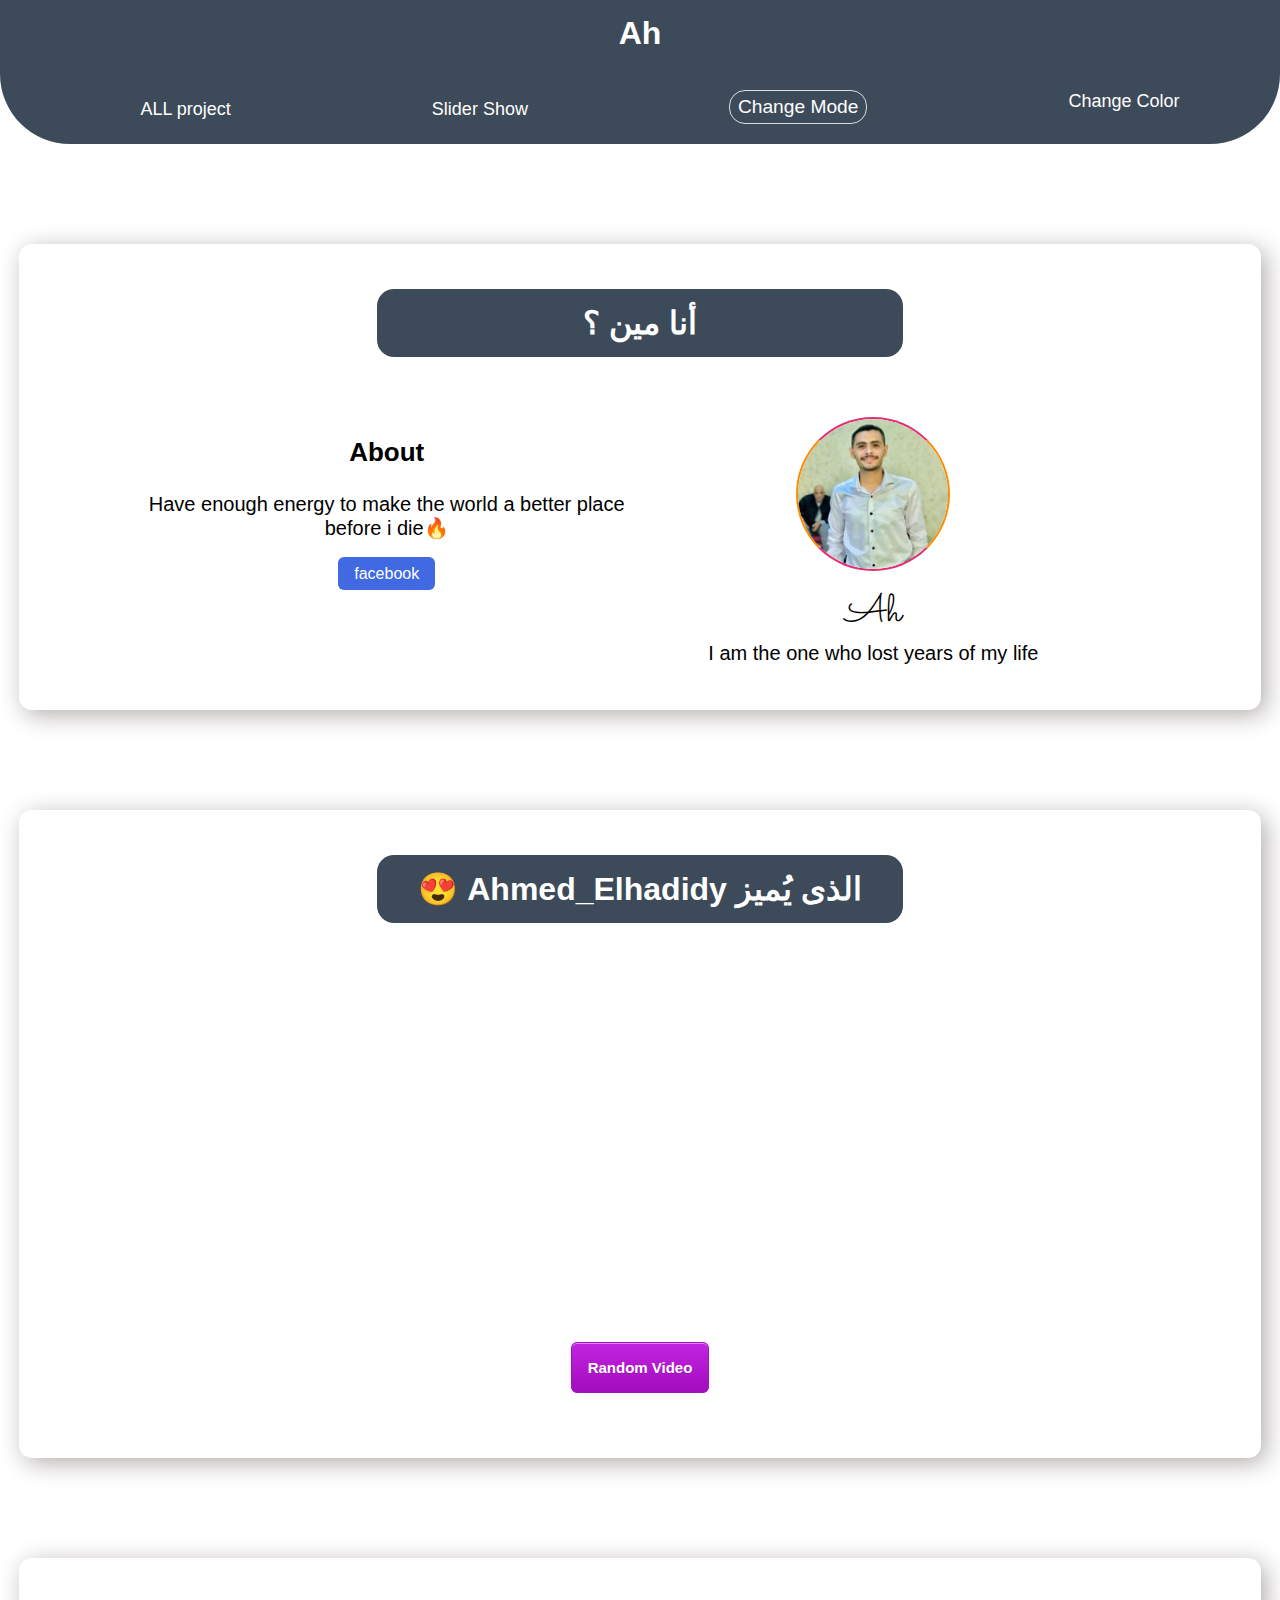
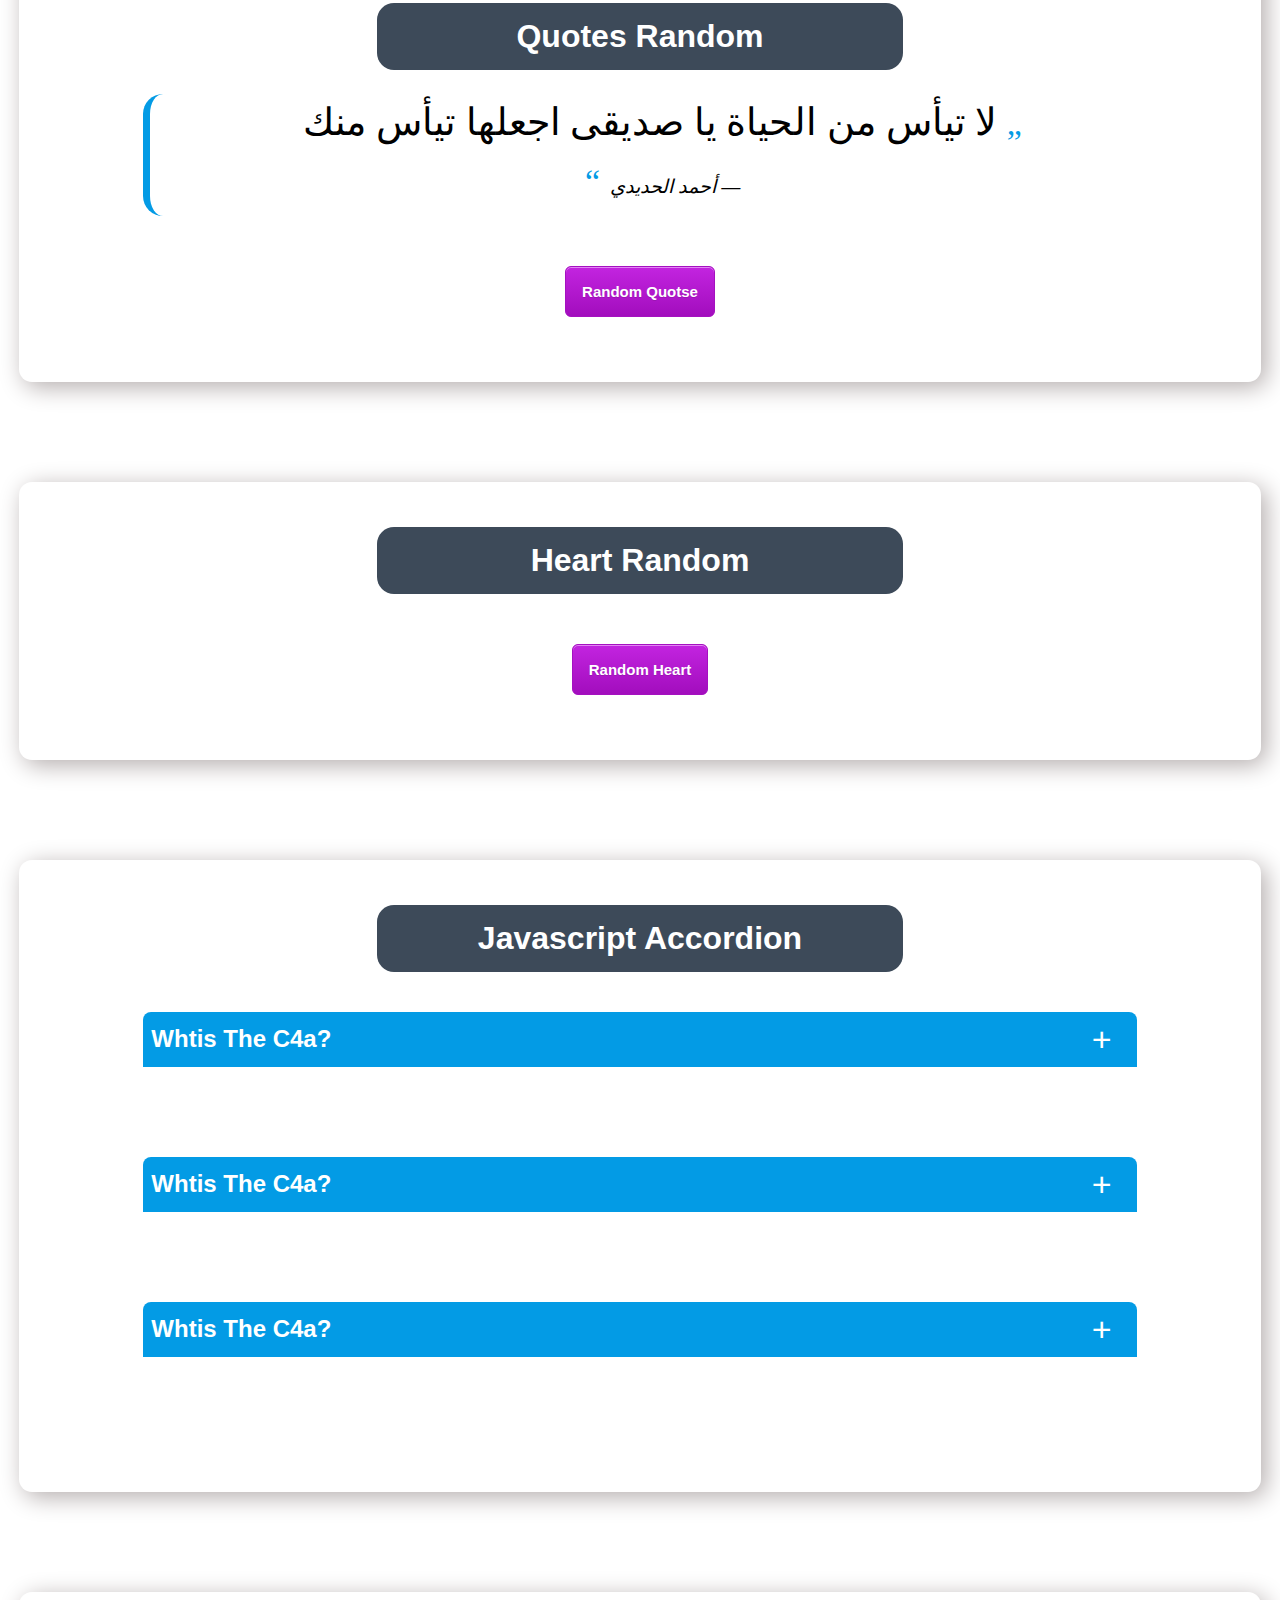
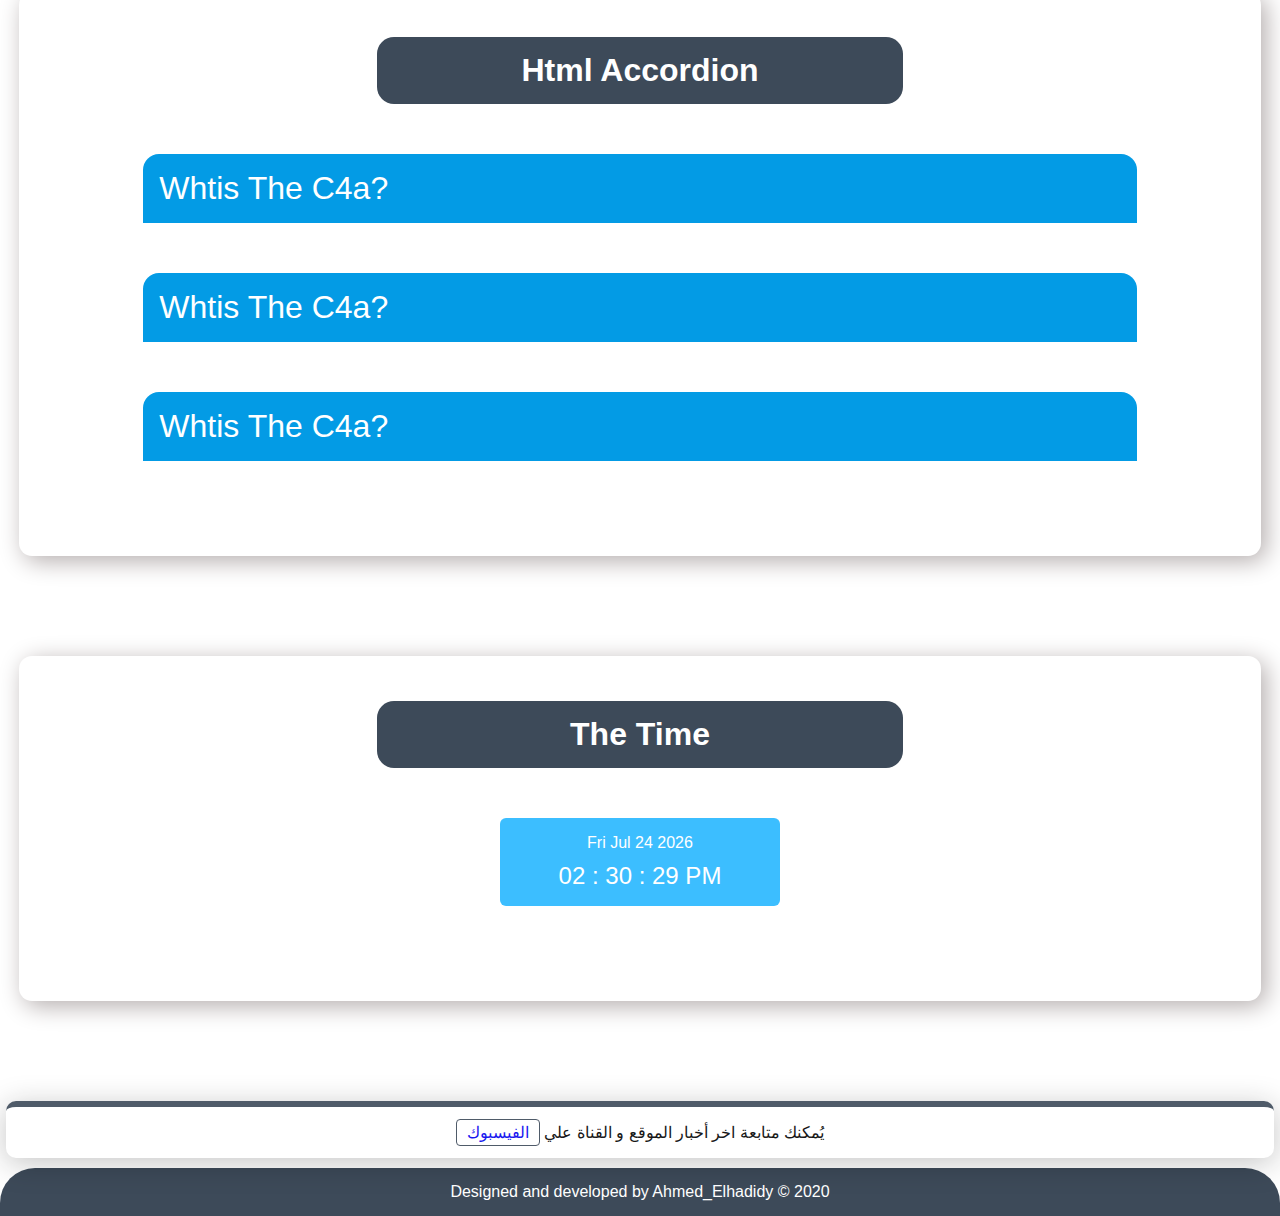
<file: index.html>
<!DOCTYPE html>

<html lang="ar">

<head>
  <meta charset="UTF-8" />
  <meta http-equiv="X-UA-Compatible" content="IE=edge" />
  <meta name="viewport" content="width=device-width, initial-scale=1.0" />
  <title>Ahmed_Elhadidy</title>
  <link rel="preconnect" href="https://fonts.gstatic.com" />
  <link href="https://fonts.googleapis.com/css2?family=Sacramento&display=swap" rel="stylesheet" />
  <link rel="stylesheet" href="style.css" />
  <script defer src="javascript/section-bg.js"></script>
  <script defer src="javascript/main.js"></script>
  <script defer src="javascript/autowriting.js"></script>
  <script defer src="javascript/randomVideo&Qoutse.js"></script>
  <script defer src="javascript/random-heart.js"></script>
  <script defer src="javascript/6-accordion.js"></script>
</head>

<body id="body">
  <header id="header" class="myheader">
    <h1 id="website"></h1>

    <nav>
      <ul class="parent">
        <li>
          <a href="https://my-portfolio-e4e2c.web.app/">
            ALL project
          </a>
        </li>
        <li><a href="slideShow.html"> Slider Show </a></li>
        <li id="dark" class="mode">Change Mode</li>
        <li id="changecolor">
          Change Color
          <ul id="hiddenul" style="display: none">
            <li id="headerbg">Header BG</li>
            <li id="titlebg">Title BG</li>
            <li id="titlecolor">Title color</li>
            <li id="sectionbg">section BG</li>
            <li id="reast" style="display: none">Reast</li>
          </ul>
        </li>
      </ul>
    </nav>
  </header>
  <main id="main">
    <section id="sec">
      <h1 class="hed">أنا مين ؟</h1>

      <div class="flex">
        <article class="left-section">
          <h3>About</h3>

          <p>
            Have enough energy to make the world a better place before i die🔥
          </p>

          <!-- <a id="you" class="youtube" href="https://www.w3schools.com/jsref/obj_event.asp">
            youtube
          </a> -->

          <a target="_blank "class="facebook" href="https://www.facebook.com/profile.php?id=100074474801379"> facebook </a>
        </article>

        <article class="right-section">
          <img class="my-img" src="photo_2022-11-16_02-48-13.jpg" alt="" />

          <h5 id="web"></h5>

          <p class="para">I am the one who lost years of my life</p>
        </article>
      </div>
    </section>

    <section>
      <h1 dir="rtl" class="hed">الذى يُميز Ahmed_Elhadidy 😍</h1>

      <div id="main-iframe">
        <div id="containeriframe">
          <iframe id="iframe" width="560" height="315"
            src="https://www.youtube.com/embed/nLFx5D4A6Lw?si=yH2ljw8fs0Ub2W1L" title="YouTube video player"
            frameborder="0" allow="accelerometer;
             autoplay; clipboard-write; encrypted-media; gyroscope; picture-in-picture; 
             web-share" referrerpolicy="strict-origin-when-cross-origin" allowfullscreen>
          </iframe>
        </div>

        <button id="randomVideo" class="myButton">Random Video</button>


      </div>

    </section>
    <section>
      <h1 dir="rtl" class="hed">Quotes Random</h1>

      <div id="">

        <div id="parentquotes">
          <blockquote dir="rtl" class="sidekick">
            لا تيأس من الحياة يا صديقى اجعلها تيأس منك <br><cite> أحمد الحديدي</cite>
          </blockquote>

        </div>

        <button id="randomquote" class="myButton">Random Quotse</button>


      </div>

    </section>
    <section>
      <h1 dir="rtl" class="hed">Heart Random</h1>

      <div id="containerheart">


      </div>
      <button id="randomheart" class="myButton">Random Heart</button>




    </section>
    <section>
      <h1 dir="rtl" class="hed">Javascript Accordion</h1>


      <div class="descrption">
        <div class="q1">
          <div id="titleAccordion">
            <h2>Whtis The C4a?</h2><div class="plus"> + </div>

          </div>
          <p  class="content">Lorem ipsum, dolor sit amet consectetur adipisicing elit.
            Odit sapiente atque alias, voluptate placeat voluptatibus aliquid deleniti,
            vitae, commodi nesciunt incidunt fugiat nulla rerum accusantium illo recusandae.
            Numquam, quo corporis.</p>
       
      </div>
        <div class="q2">
          <div id="titleAccordion">
            <h2>Whtis The C4a?</h2> <div class="plus"> + </div>

          </div>
          <p  class="content">Lorem ipsum, dolor sit amet consectetur adipisicing elit.</p>
       
      </div>
        <div class="q3">
          <div id="titleAccordion">
            <h2>Whtis The C4a?</h2><div class="plus"> + </div>

          </div>
          <p  class="content">Lorem ipsum, dolor sit amet consectetur adipisicing elit.
            Odit sapiente atque alias, voluptate placeat voluptatibus aliquid deleniti,
            vitae, commodi nesciunt incidunt fugiat nulla rerum accusantium illo recusandae.
            Numquam, quo corporis.</p>
       
      </div>
    </section>
   
    <section>
      <h1 dir="rtl" class="hed">Html Accordion</h1>


     <details>
      <summary>Whtis The C4a?</summary>
      <p>Lorem ipsum dolor sit amet consectetur adipisicing elit. Quaerat
         praesentium quas omnis debitis ipsam totam? Saepe voluptates omnis, 
        nisi dolorem aliquid numquam sit rem minima esse libero molestiae, iste mollitia?</p>
     </details>
     <details>
      <summary>Whtis The C4a?</summary>
      <p>Lorem ipsum dolor sit amet consectetur adipisicing elit. Quaerat
         praesentium quas omnis debitis ipsam totam? Saepe voluptates omnis, 
        nisi dolorem aliquid numquam sit rem minima esse libero molestiae, iste mollitia?</p>
     </details>
     <details>
      <summary>Whtis The C4a?</summary>
      <p>Lorem ipsum dolor sit amet consectetur adipisicing elit. Quaerat
         praesentium quas omnis debitis ipsam totam? Saepe voluptates omnis, 
        nisi dolorem aliquid numquam sit rem minima esse libero molestiae, iste mollitia?</p>
     </details>
    </section>
    <section>
      <h1 dir="rtl" class="hed">The Time</h1>
<div class="colok-container" id="colokContainer">
  <div class="dete">
    Sat Dc 15 2024
  </div>
  <div class="time" id="time">
    1:11:05 pm
  </div>
</div>
   </section>

    <footer>
      <p class="follow">
        يُمكنك متابعة اخر أخبار الموقع و القناة علي

        <a target="_blank" href="https://www.facebook.com/profile.php?id=100074474801379"> الفيسبوك </a>
      </p>

      <p class="design">Designed and developed by Ahmed_Elhadidy © 2020</p>
    </footer>
</body>

</html>
</file>
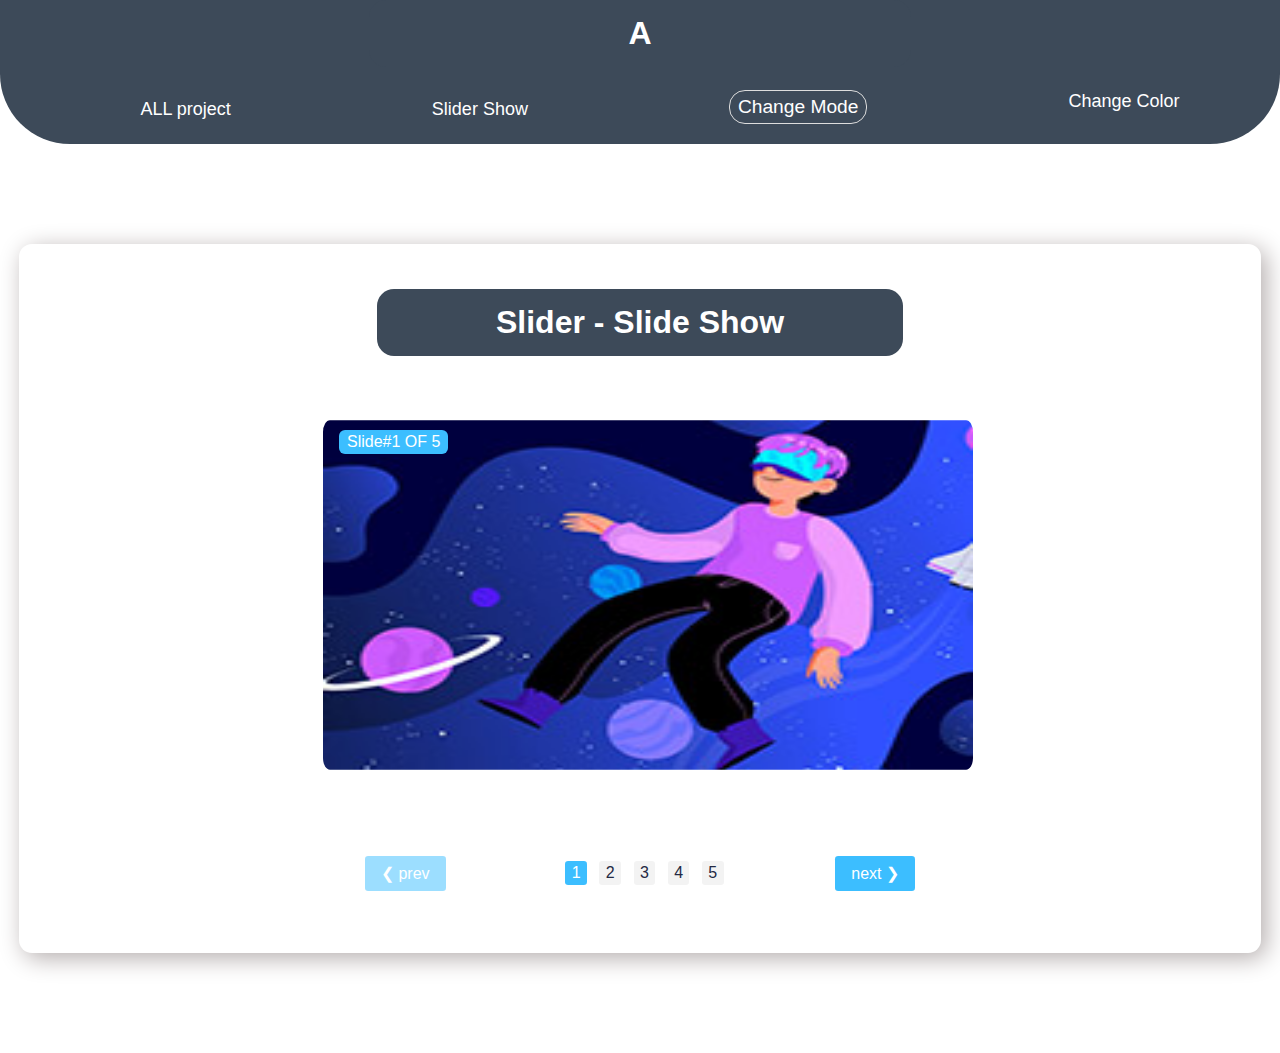
<file: slideShow.html>
<!DOCTYPE html>

<html lang="ar">

<head>
  <meta charset="UTF-8" />
  <meta http-equiv="X-UA-Compatible" content="IE=edge" />
  <meta name="viewport" content="width=device-width, initial-scale=1.0" />
  <title>Slide Show</title>
  <link rel="stylesheet" href="style.css" />
  <script defer src="javascript/main.js"></script>
  <script defer src="javascript/slider.js"></script>
</head>
<body id="body">
  <header id="header" class="myheader">
    <a href="index.html"><h1 id="tslider"></h1></a>
    <nav>
      <ul class="parent">
        <li>
          <a href="https://courses4arab.com/#available-courses">
            ALL project
          </a>
        </li>
        <li><a href="slideShow.html"> Slider Show </a></li>
        <li id="dark" class="mode">Change Mode</li>
        <li id="changecolor">
          Change Color
          <ul id="hiddenul" style="display: none">
            <li id="headerbg">Header BG</li>
            <li id="titlebg">Title BG</li>
            <li id="titlecolor">Title color</li>
            <li id="sectionbg">section BG</li>
            <li id="reast" style="display: none">Reast</li>
          </ul>
        </li>
      </ul>
    </nav>
  </header>
   <main id="main">
     <section>

       <h1 dir="rtl" class="hed">Slider - Slide Show</h1>

       <div class="sliderContainer">

        <div id="slidMain" class="slideContent"> 
            
        </div>
       </div>
       <div class="mainButton"> 

          <button id="prev">&#10094; prev</button>
          
          <div  class="numbres">
            <button class="myNumber active-num">1</button>
            <button class="myNumber">2</button>
            <button class="myNumber">3</button>
            <button class="myNumber">4</button>
            <button class="myNumber">5</button>
            
          </div>
          
          <button id="next">next &#10095;</button>
      </div>
     </section>
   </main>
  </body>
</html>
</file>
<file: style.css>
* {
  margin: 0;
  user-select: none;
  font-family: sans-serif;
  text-decoration: none;
}
::-webkit-scrollbar {
  width: 1.1rem;
}

::-webkit-scrollbar-track {
  border: 7px solid #232943;
  box-shadow: inset 0 0 2.5px 2px rgba(0, 0, 0, 0.5);
  border-radius: 1rem;
}

::-webkit-scrollbar-thumb {
  background: linear-gradient(90deg, #9e4673, #3d4a59);
  border-radius: 1rem;
}

::-webkit-scrollbar-thumb:hover {
  background: linear-gradient(270deg, #9e4673, #3d4a59, #9e4673);
}

/* for Firefox */
html {
  scrollbar-color: #9e4673 #3d4a59;
}
header {
  margin-bottom: 100px;
  background-color: #3d4a59;
  color: white;
  border-radius: 0 0 70px 70px;
}

.dark header {
  background-color: rgba(255, 131, 131, 0.08);
  border-bottom: 1px solid antiquewhite;
}

.dark header h1 {
  background-color: transparent;
}

.dark {
  background-color: #443334;
  color: #fff;
}

.dark main h1 {
  background-color: #9e4673;
}

header h1 {
  margin-bottom: 23px;
}

.parent {
  display: flex;
  justify-content: space-around;
  padding-bottom: 20px;
  align-items: center;
}

.parent li a {
  color: #fff;
  margin-top: 6px;
  display: inline-block;
}

.parent li a:hover {
  border-bottom: 2px solid red;
  font-size: 20px;
}

.mode {
  border-radius: 1rem;
  padding: 0.3rem 0.5rem;
  color: #fff;
  background-color: #3d4a59;
  border: 1.5px solid #ddd;
  cursor: pointer;
  font-size: 1.2rem;
}

.dark .mode {
  box-shadow: 0 0 10px #9e4673;
  background: #9e4673;
}

.mode:hover {
  box-shadow: 0 0 10px #9e4673, 0 0 40px #9e4673, 0 0 80px #9e4673;
  background: #9e4673;
  border: none;
}

li {
  list-style-type: none;
  font-size: 18px;
}

h1 {
  text-align: center;
  padding: 10px 0;

  width: 40%;
  margin-left: auto;
  margin-right: auto;

  background-color: #3d4a59;
  color: #fff;
  border-radius: 17px;

  padding: 15px;
}

section {
  margin-bottom: 100px;
  box-shadow: 5px 5px 25px rgb(179, 172, 172);

  width: 97%;
  margin-left: auto;
  margin-right: auto;
  border-radius: 13px;

  padding: 45px 0;

  transition: all 0.5s;
}

.dark section {
  box-shadow: 5px 5px 25px rgb(124, 97, 97);
}

.left-section,
.right-section {
  width: 49%;

  text-align: center;
  margin-top: 60px;
}

.left-section h3 {
  font-size: 26px;
  margin: 20px 0;
}

.left-section p {
  font-size: 20px;
  margin: 25px 0;
}

.facebook,
.youtube {
  background-color: royalblue;
  color: #fff;
  margin: 10px;
  padding: 8px 16px;
  border-radius: 6px;
}

.youtube {
  background-color: rgb(255, 62, 62);
}

.my-img {
  border-radius: 50%;
  width: 150px;

  border-right: 2px solid #ff8a00;
  border-left: 2px solid #ff8a00;
  border-bottom: 2px solid #e52e71;
  border-top: 2px solid #e52e71;
}

article h5 {
  font-size: 39px;
  font-weight: 500;
  font-family: "Sacramento", cursive;
  margin-top: 10px;
}

.para {
  font-size: 20px;
}

.flex {
  display: flex;

  width: 80%;
  margin-left: auto;
  margin-right: auto;
}

footer {
  text-align: center;
}

.design {
  background-color: #3d4a59;
  color: #fff;
  padding: 15px;
  text-align: center;

  border-top-left-radius: 35px;
  border-top-right-radius: 35px;
  margin-bottom: 0;
}

.dark .design {
  background-color: rgba(255, 131, 131, 0.08);
}

.follow {
  box-shadow: 0 5px 30px 0 rgb(0 0 0 / 25%);
  border-radius: 10px;
  padding: 16px 0;
  text-align: center;
  margin: 0 auto 10px;
  border-top: 6px solid #3d4a59;

  opacity: 0.9;
  width: 99%;
}

.dark .follow {
  border-top: 6px solid #ffffff;

  box-shadow: 0 7px 93px 0 rgb(255 131 131 / 47%);
  background-color: rgba(255, 131, 131, 0.08);
}

.follow a {
  border: 1px solid #3d4a59;
  border-radius: 4px;
  padding: 4px 10px;
}

.dark .follow a {
  box-shadow: 0 0 10px #9e4673, 0 0 10px #9e4673, 0 0 0px #9e4673;
  border: 1px solid #fff;
  color: #fff;
}

.follow a:hover {
  padding: 5px 12px;
  background-color: rgb(16, 73, 243);
  color: #fff;
}

.dark .follow a:hover {
  background-color: #fc4364;
}

.mycard {
  margin-left: auto;
  margin-right: auto;

  margin-top: 50px;

  border-radius: 5px;
}

.container {
  margin-top: 50px;
  background-color: #fff;
  border-radius: 12px;
  width: 60%;
  text-align: center;
  padding: 20px 0;
}
.container p {
  font-size: 20px;
}

.active {
  display: block !important;
}

.bigger-contaier {
  background-color: rgb(221, 185, 185);
  position: fixed;
  top: 0;
  bottom: 0;
  right: 0;
  left: 0;
  display: none;
}

.dark .card-body {
  color: #000;
}

.flex-pro {
  display: flex;
  justify-content: space-between;
  flex-wrap: wrap;
}

.dark .please {
  color: #000;
}

/* 
dwcwecwe ewcew
*/

#hiddenul {
  display: block;
  position: absolute;
  box-shadow: 0 5px 25px 0 rgb(0 0 0 / 60%);
  padding: 1rem;
  border-radius: 0.5rem;
  color: #3d4a59;
  margin-right: 1rem;
  background-color: #fff;
  cursor: pointer;
  line-height: 30px;
  text-align: center;
  min-width: 100px;
  margin-top: 11px;
}

#hiddenul li:hover {
  font-weight: 500;
  border-bottom: 1px solid red;
}

#changecolor {
  padding-bottom: 10px;
  cursor: pointer;
}

.btn {
  background-color: #000;
}

#main-iframe {
  margin-top: 50px;
  text-align: center;
}

#iframe,
.sidekick {
  border-radius: 20px;
  animation: mymove 1s 1;
}

@keyframes mymove {
  0% {
    transform: translate(100vw, 0);
  }

  100% {
    transform: translate(0, 0);
  }
}

.myButton {
  display: block;
  margin: 50px auto 20px auto;
  box-shadow: inset 0px 1px 0px 0px #e184f3;
  background: linear-gradient(to bottom, #c123de 5%, #a20dbd 100%);
  background-color: #c123de;
  border-radius: 6px;
  border: 1px solid #a511c0;
  cursor: pointer;
  color: #ffffff;
  font-family: Arial;
  font-size: 15px;
  font-weight: bold;
  padding: 1rem;
  text-shadow: 0px 1px 0px #9b14b3;
}
.myButton:hover {
  background: linear-gradient(to bottom, #a20dbd 5%, #c123de 100%);
  background-color: #a20dbd;
}
.myButton:active {
  box-shadow: 0;
  transform: translate(2px, 2px);
}
.sidekick {
  position: relative;
  padding-left: 1em;
  border-left: 0.2em solid #039be5;
  font-family: "Roboto", serif;
  font-size: 2.4em;
  line-height: 1.5em;
  font-weight: 100;
}
.sidekick:before,
.sidekick:after {
  font-family: Calibri;
  color: #039be5;
  font-size: 34px;
}
.sidekick:before {
  content: "\201e";
}
.sidekick:after {
  content: "\201c";
}
.sidekick cite {
  font-size: 50%;
  text-align: center;
  top: 50%;
}
.sidekick cite:before {
  content: " \2015 ";
}

#parentquotes {
  text-align: center;
  margin: 1.5em auto;
  width: 80%;
}

.heart {
  font-size: 30px;
  animation-name: fall;
  animation-iteration-count: 1;
  animation-timing-function: linear;
  animation-fill-mode: forwards;

  position: fixed;
  top: 0;
}

@keyframes fall {
  0% {
    transform: translateY(-5vh);
  }

  100% {
    transform: translateY(110vh);
  }
}

.q1,
.q2,
.q3 {
  margin: 40px auto;
  width: 80%;
}
#titleAccordion {
  display: flex;
  justify-content: space-between;
  align-items: center;
  background-color: #039be5;
  color: #fff;
  padding: 0.5em;
  border-radius: 0.5em 0.5em 0em 0em;
}
.plus {
  cursor: pointer;
  font-size: 34px;
  font-weight: 500;
  padding-right: 0.5em;
}
.content {
  padding: 1em;
  font-size: 1.5em;
  font-weight: 600;
  background-color: rgb(221, 239, 255);
  border-radius: 0em 0em 0.5em 0.5em;
  height: 0;
  opacity: 0;
  border-bottom: 2px solid rgb(171, 217, 255);
  transition: all 0.5s;
}

.active {
  /* height: 100%; */
  opacity: 1;
}

details {
  font-size: 2em;
  margin: 50px auto;
  width: 80%;
  cursor: pointer;
}
details summary {
  display: flex;
  justify-content: space-between;
  align-items: center;
  background-color: #039be5;
  color: #fff;
  padding: 0.5em;
  border-radius: 0.5em 0.5em 0em 0em;
}

details p {
  font-size: 1em;
  font-size: 1em;
  font-weight: 600;
  padding: 0.5em;
  background-color: rgb(221, 239, 255);
  border-radius: 0em 0em 0.5em 0.5em;
  border-bottom: 2px solid rgb(171, 217, 255);
}
.colok-container {
  text-align: center;
  width: 20%;
  background-color: #3cbeff;
  color: #fff;
  margin: 50px auto;
  padding: 1em;
  border-radius: 6px;
  transition: all 0.3s;
}
.colok-container:hover {
  box-shadow: 5px 5px 20px #039be5;
  background-color: #039be5;
  cursor: pointer;
}
.colok-container .dete {
  font-size: 1em;
}
.colok-container .time {
  margin-top: 10px;
  font-size: 1.5em;
  font-weight: 500;
}

/* slider */
.sliderContainer {
  display: flex;
  justify-content: center;

  margin: 50px auto;
  align-items: center;
}
.slideContent {
  position: relative;
  width: 650px;
  height: 400px;
}
.slideNum {
  position: absolute;
  top: 0;
  color: #fff;
  background-color: #3cbeff;
  margin: 1.5em;
  padding: 0.2em 0.5em;
  border-radius: 6px;
  z-index: 1;
}
.sliderContainer img {
  position: absolute;
  top: 0;
  color: #fff;
  margin: 1em;
  padding: 0.2em 0.5em;
  border-radius: 15px;
  margin: 0.7em auto;
  width: 650px;
  height: 350px;
}
.sliderContainer .number {
  position: absolute;
  font-size: 1.2em;
  font-weight: 400;
  margin-top: 1em;
  padding: 0.1em 0.5em;
  right: 50%;
  border-radius: 0.2em;
  cursor: pointer;
  z-index: 1;
  background-color: #ddd;
  bottom: 0;
}

.mainButton {
  display: flex;
  justify-content: space-between;
  align-items: center;
  width: 550px;
  margin: 1.1em auto;
}

.mainButton #prev, #next {
  background-color: #3cbeff;
  color: #fff;
  border: 0;
  padding: 0.5em 1em;
  border-radius: 0.2em;
}
.mainButton #prev:hover,
#next:hover {
  background-color: #1887be;
  box-shadow: 5px 5px 30px #3cbeff;
}
.mainButton #prev:active,
#next:active {
  scale: 0.9;
}
.mainButton #next:active {
  transform: translateX(4px);
}
.mainButton #prev:active
 {
  transform: translateX(-4px);
}
.mainButton button {
  all: unset;
  cursor: pointer;
}
.numbres button {
  padding: 0.2em 0.4em;
  border-radius: 0.2em;
  margin-left: 0.5em;
  background-color: #f3f3f3;
  color: #232943;
}
.numbres button:hover {
  background-color: #3cbeff !important;
  color: #fff !important;
}
.numbres button:active {
  padding: 0.4em 0.6em;
  background-color: #3cbeff !important;
  color: #fff !important;
}

.active-num {
  background-color: #3cbeff !important;
  color: #fff !important;
}

#prev:disabled,
#next:disabled{
  opacity: 0.5;
  cursor: no-drop;
  transform: translateX(0) !important;
  scale: 1 !important;
}
</file>
